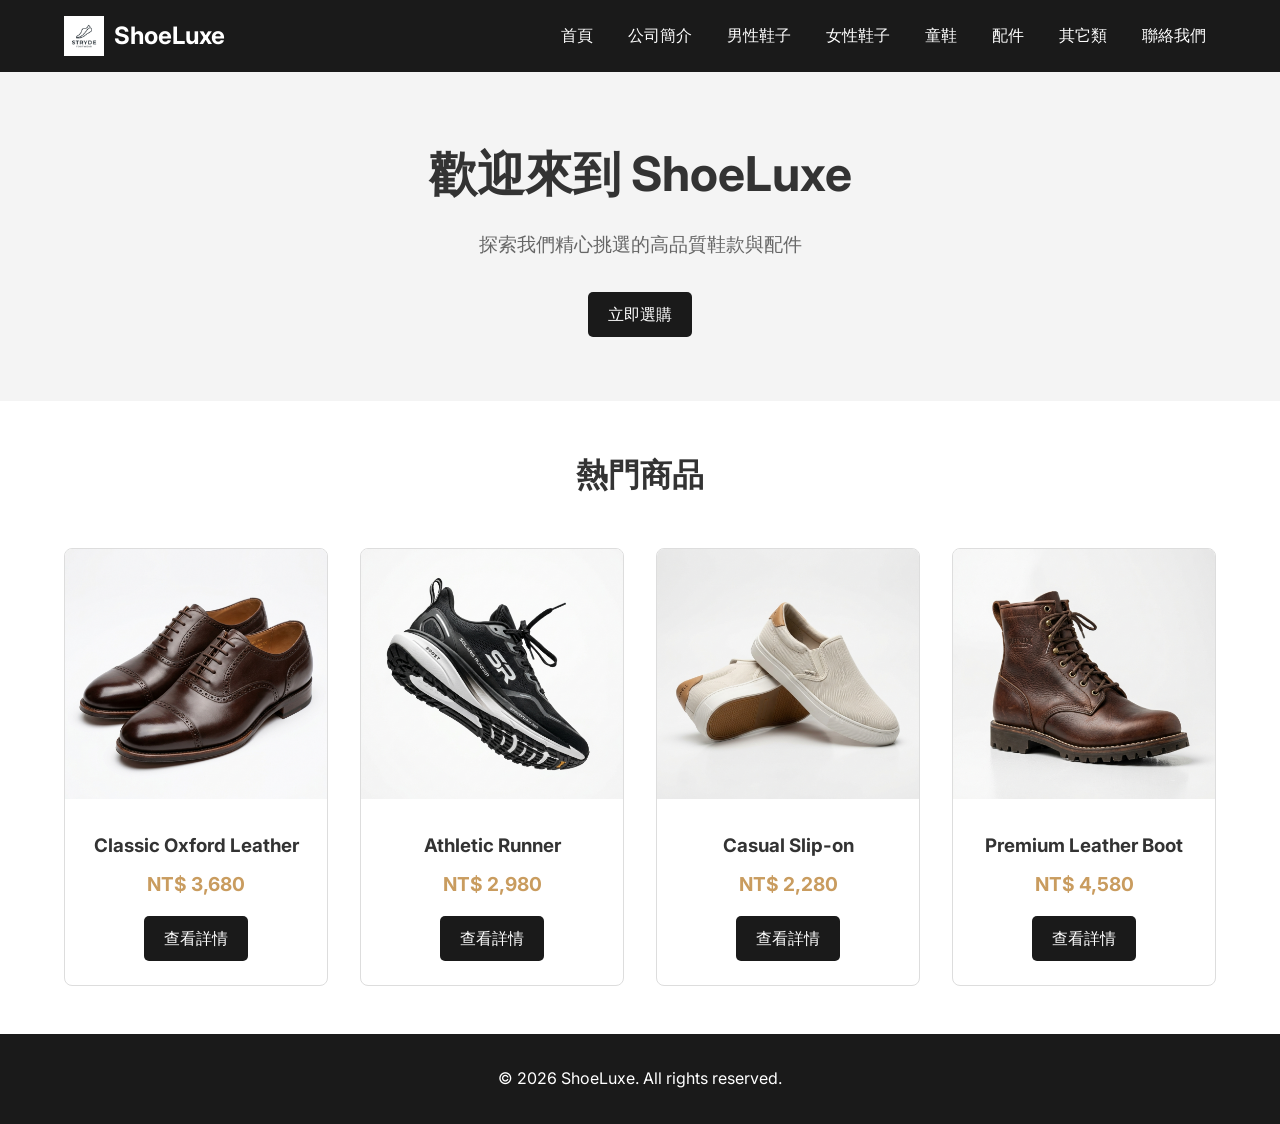
<file: index.html>
<!DOCTYPE html>
<html lang="zh-TW">
<head>
    <meta charset="UTF-8">
    <meta name="viewport" content="width=device-width, initial-scale=1.0">
    <title>謝筑崴的鞋子專賣店</title>
    <meta name="description" content="這是謝筑崴的期末作業，這是一個關於鞋子專賣店的網站，裡面有男鞋、女鞋、兒童鞋還有其他類鞋子用品">
    <meta name="keywords" content="謝筑崴,期末作業,男生鞋子,女生鞋子,童鞋,side project, SEO, TDK">
    <link rel="stylesheet" href="css/style.css">
    <link href="https://fonts.googleapis.com/css2?family=Inter:wght@400;600;700&display=swap" rel="stylesheet">
    <meta name="google-site-verification" content="RbcjhqquESk4elyq4oFd_9eKBiSUAHQCHx4CohAJn1c" />
</head>
<body>
    <nav class="navbar">
        <div class="container">
            <a href="index.html" class="logo"><img src="images/logo.png" alt="ShoeLogo" style="height:40px;"> ShoeLuxe</a>
            <ul class="nav-links">
                <li><a href="index.html">首頁</a></li>
                <li><a href="about.html">公司簡介</a></li>
                <li><a href="mens.html">男性鞋子</a></li>
                <li><a href="womens.html">女性鞋子</a></li>
                <li><a href="kids.html">童鞋</a></li>
                <li><a href="accessories.html">配件</a></li>
                <li><a href="others.html">其它類</a></li>
                <li><a href="contact.html">聯絡我們</a></li>
            </ul>
        </div>
    </nav>
    <header class="hero">
        <div class="container">
            <h1>歡迎來到 ShoeLuxe</h1>
            <p>探索我們精心挑選的高品質鞋款與配件</p>
            <a href="mens.html" class="btn">立即選購</a>
        </div>
    </header>
    <div class="container">
        <h2 class="section-title">熱門商品</h2>
        <div class="products-grid" id="featured-products"></div>
    </div>
    <footer class="footer">
        <div class="container">
            <p>&copy; 2026 ShoeLuxe. All rights reserved.</p>
        </div>
    </footer>
    <script src="js/products.js"></script>
    <script src="js/main.js"></script>
</body>
</html>
</file>
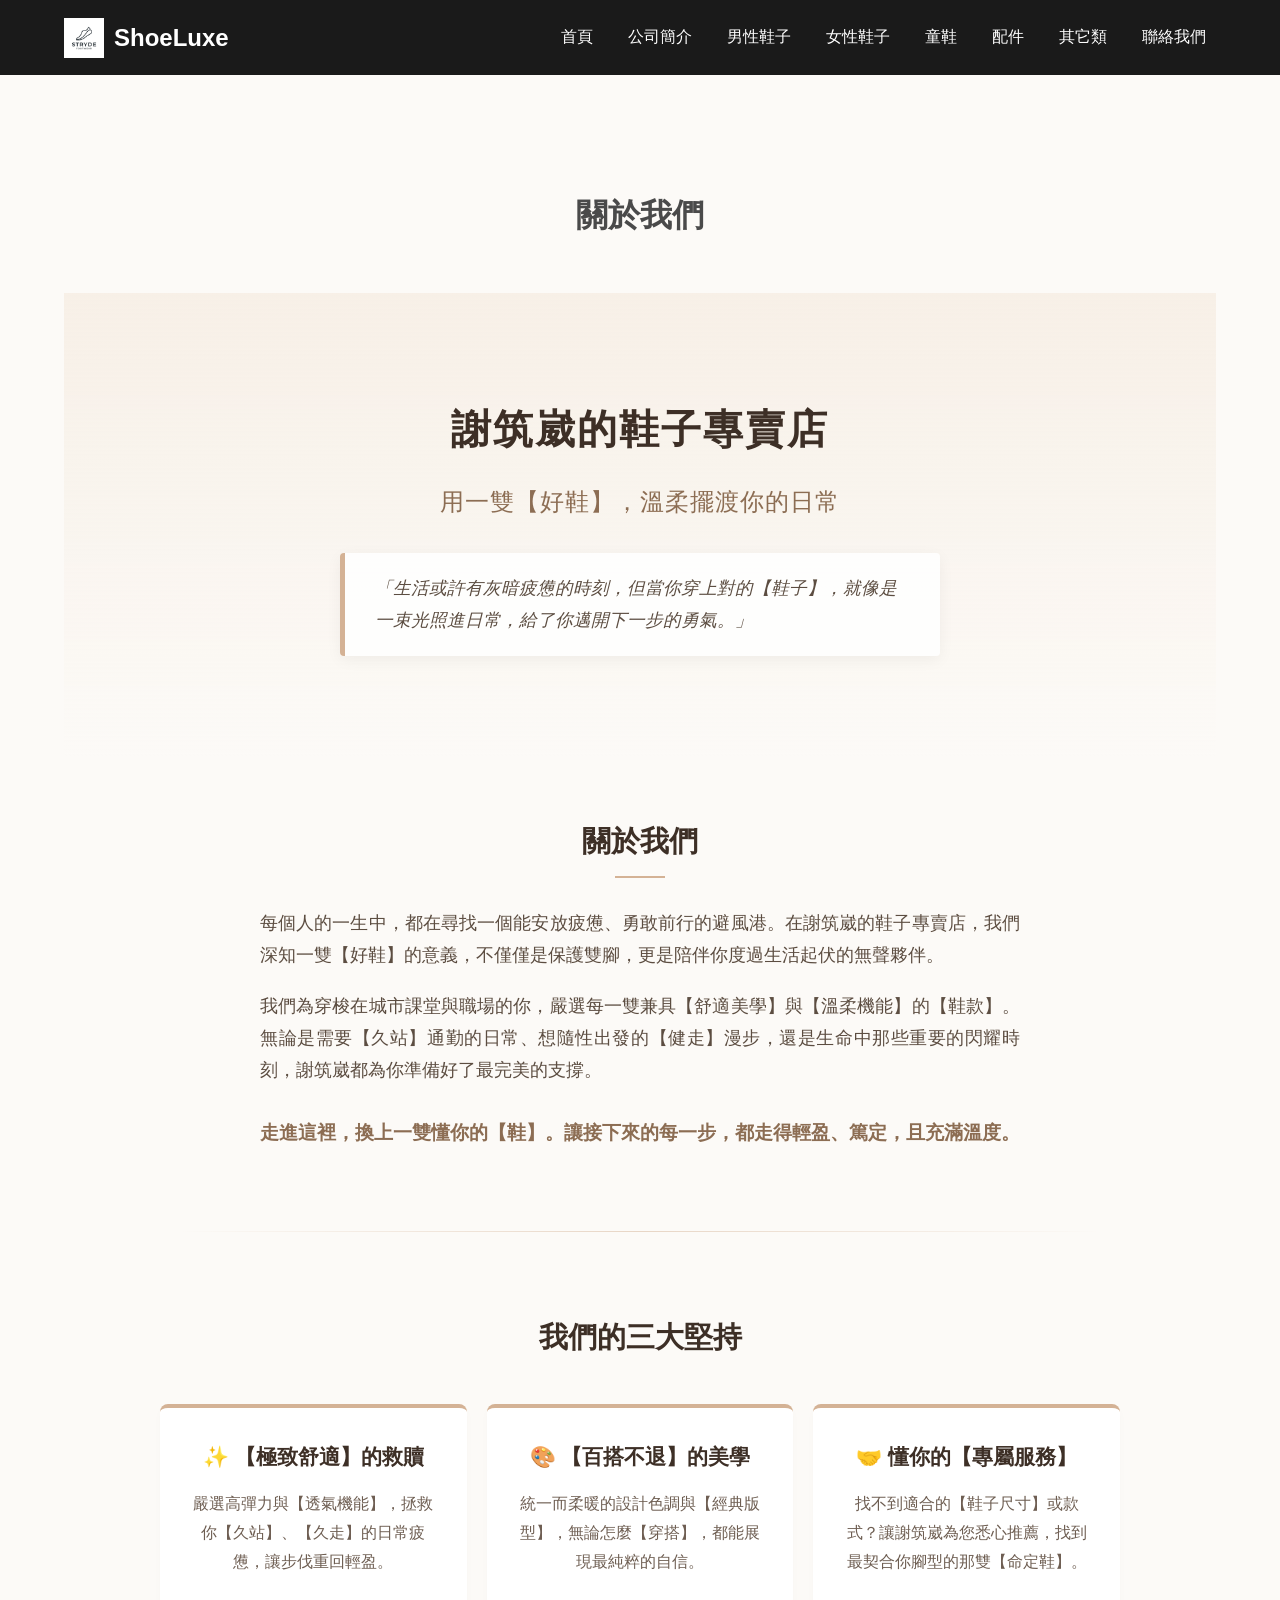
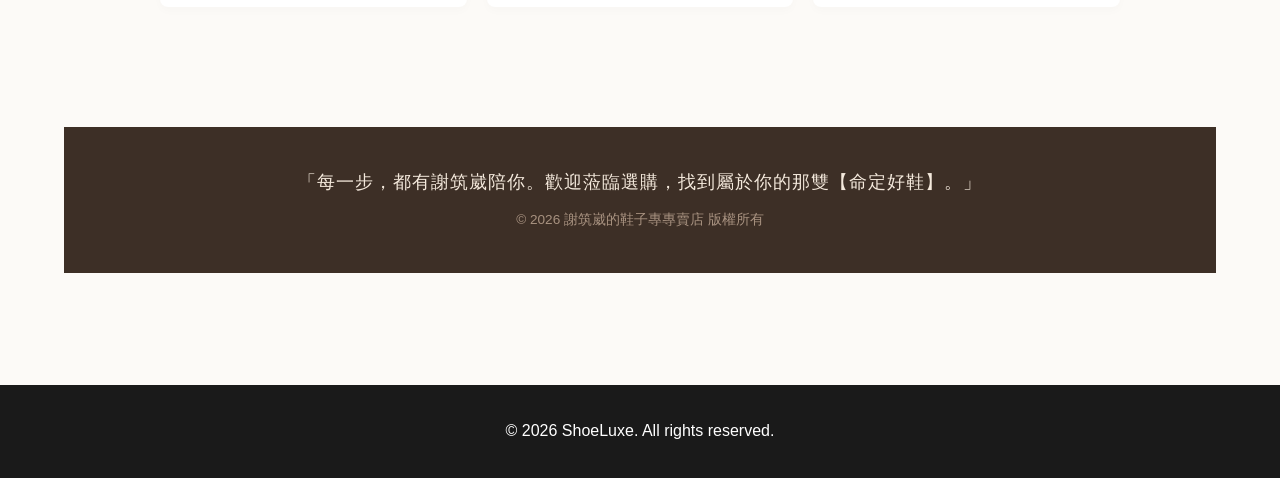
<file: about.html>
<!DOCTYPE html>
<html lang="zh-TW">
<head>
    <meta charset="UTF-8">
    <meta name="viewport" content="width=device-width, initial-scale=1.0">
    <title>公司簡介 - ShoeLuxe</title>
    <link rel="stylesheet" href="css/style.css">
    <link href="https://fonts.googleapis.com/css2?family=Inter:wght@400;600;700&display=swap" rel="stylesheet">
</head>
<body>
    <nav class="navbar">
        <div class="container">
            <a href="index.html" class="logo"><img src="images/logo.png" alt="ShoeLogo" style="height:40px;"> ShoeLuxe</a>
            <ul class="nav-links">
                <li><a href="index.html">首頁</a></li>
                <li><a href="about.html">公司簡介</a></li>
                <li><a href="mens.html">男性鞋子</a></li>
                <li><a href="womens.html">女性鞋子</a></li>
                <li><a href="kids.html">童鞋</a></li>
                <li><a href="accessories.html">配件</a></li>
                <li><a href="others.html">其它類</a></li>
                <li><a href="contact.html">聯絡我們</a></li>
            </ul>
        </div>
    </nav>
    <div class="container about">
        <h2 class="section-title">關於我們</h2>
       <body style="margin: 0; padding: 0; font-family: 'PingFang TC', 'Heiti TC', 'Microsoft JhengHei', sans-serif; background-color: #fcfaf7; color: #4a4a4a; line-height: 1.8;">

    <!-- 橫幅 Header / Banner -->
    <header style="background: linear-gradient(rgba(244, 233, 220, 0.6), rgba(252, 250, 247, 1)), url('https://images.unsplash.com/photo-1549298916-b41d501d3772?auto=format&fit=crop&w=1200&q=80') center/cover no-repeat; padding: 100px 20px; text-align: center;">
        <h1 style="font-size: 2.5rem; color: #3d2f26; margin: 0 0 15px 0; font-weight: 700; letter-spacing: 2px;">謝筑崴的鞋子專賣店</h1>
        <p style="font-size: 1.5rem; color: #8c6d53; margin: 0 0 30px 0; font-weight: 500; letter-spacing: 1px;">用一雙【好鞋】，溫柔擺渡你的日常</p>
        
        <!-- 金句引言 Blockquote -->
        <div style="max-width: 600px; margin: 0 auto; background-color: rgba(255, 255, 255, 0.85); border-left: 5px solid #d4b295; padding: 20px 30px; border-radius: 4px; box-shadow: 0 4px 15px rgba(0,0,0,0.05);">
            <p style="margin: 0; font-style: italic; color: #5c4d41; font-size: 1.1rem; text-align: left;">
                「生活或許有灰暗疲憊的時刻，但當你穿上對的【鞋子】，就像是一束光照進日常，給了你邁開下一步的勇氣。」
            </p>
        </div>
    </header>

    <!-- 品牌故事 Section -->
    <section style="max-width: 800px; margin: 0 auto; padding: 60px 20px; text-align: center;">
        <h2 style="font-size: 1.8rem; color: #3d2f26; margin-bottom: 30px; position: relative; padding-bottom: 10px;">
            關於我們
            <span style="position: absolute; bottom: 0; left: 50%; transform: translateX(-50%); width: 50px; height: 2px; background-color: #d4b295;"></span>
        </h2>
        <p style="font-size: 1.1rem; color: #5c4d41; margin-bottom: 20px; text-align: justify; text-justify: inter-ideograph;">
            每個人的一生中，都在尋找一個能安放疲憊、勇敢前行的避風港。在謝筑崴的鞋子專賣店，我們深知一雙【好鞋】的意義，不僅僅是保護雙腳，更是陪伴你度過生活起伏的無聲夥伴。
        </p>
        <p style="font-size: 1.1rem; color: #5c4d41; margin-bottom: 20px; text-align: justify; text-justify: inter-ideograph;">
            我們為穿梭在城市課堂與職場的你，嚴選每一雙兼具【舒適美學】與【溫柔機能】的【鞋款】。無論是需要【久站】通勤的日常、想隨性出發的【健走】漫步，還是生命中那些重要的閃耀時刻，謝筑崴都為你準備好了最完美的支撐。
        </p>
        <p style="font-size: 1.2rem; color: #8c6d53; font-weight: bold; margin-top: 30px;">
            走進這裡，換上一雙懂你的【鞋】。讓接下來的每一步，都走得輕盈、篤定，且充滿溫度。
        </p>
    </section>

    <!-- 分隔線 -->
    <hr style="border: 0; height: 1px; background: linear-gradient(to right, rgba(0,0,0,0), rgba(212, 178, 149, 0.5), rgba(0,0,0,0)); margin: 20px auto; max-width: 80%;" />

    <!-- 三大堅持 Section -->
    <section style="max-width: 1000px; margin: 0 auto; padding: 60px 20px;">
        <h2 style="font-size: 1.8rem; color: #3d2f26; text-align: center; margin-bottom: 40px;">我們的三大堅持</h2>
        
        <div style="display: flex; flex-wrap: wrap; justify-content: space-between; gap: 20px;">
            <!-- 堅持 1 -->
            <div style="flex: 1; min-width: 280px; background-color: #ffffff; padding: 30px; border-radius: 8px; box-shadow: 0 4px 10px rgba(0,0,0,0.02); border-top: 4px solid #d4b295;">
                <h3 style="font-size: 1.3rem; color: #3d2f26; margin-top: 0; margin-bottom: 15px;">✨ 【極致舒適】的救贖</h3>
                <p style="margin: 0; color: #6e5e52; font-size: 1rem;">嚴選高彈力與【透氣機能】，拯救你【久站】、【久走】的日常疲憊，讓步伐重回輕盈。</p>
            </div>
            
            <!-- 堅持 2 -->
            <div style="flex: 1; min-width: 280px; background-color: #ffffff; padding: 30px; border-radius: 8px; box-shadow: 0 4px 10px rgba(0,0,0,0.02); border-top: 4px solid #d4b295;">
                <h3 style="font-size: 1.3rem; color: #3d2f26; margin-top: 0; margin-bottom: 15px;">🎨 【百搭不退】的美學</h3>
                <p style="margin: 0; color: #6e5e52; font-size: 1rem;">統一而柔暖的設計色調與【經典版型】，無論怎麼【穿搭】，都能展現最純粹的自信。</p>
            </div>
            
            <!-- 堅持 3 -->
            <div style="flex: 1; min-width: 280px; background-color: #ffffff; padding: 30px; border-radius: 8px; box-shadow: 0 4px 10px rgba(0,0,0,0.02); border-top: 4px solid #d4b295;">
                <h3 style="font-size: 1.3rem; color: #3d2f26; margin-top: 0; margin-bottom: 15px;">🤝 懂你的【專屬服務】</h3>
                <p style="margin: 0; color: #6e5e52; font-size: 1rem;">找不到適合的【鞋子尺寸】或款式？讓謝筑崴為您悉心推薦，找到最契合你腳型的那雙【命定鞋】。</p>
            </div>
        </div>
    </section>

    <!-- 頁尾 Footer -->
    <footer style="background-color: #3d2f26; color: #f4e9dc; text-align: center; padding: 40px 20px; margin-top: 60px;">
        <p style="font-size: 1.1rem; margin: 0 0 10px 0; letter-spacing: 1px;">「每一步，都有謝筑崴陪你。歡迎蒞臨選購，找到屬於你的那雙【命定好鞋】。」</p>
        <p style="font-size: 0.85rem; color: #a89280; margin: 0;">&copy; 2026 謝筑崴的鞋子專專賣店 版權所有</p>
    </footer>
    </div>
    <footer class="footer">
        <div class="container">
            <p>&copy; 2026 ShoeLuxe. All rights reserved.</p>
        </div>
    </footer>
    <script src="js/products.js"></script>
    <script src="js/main.js"></script>
</body>
</html>
</file>
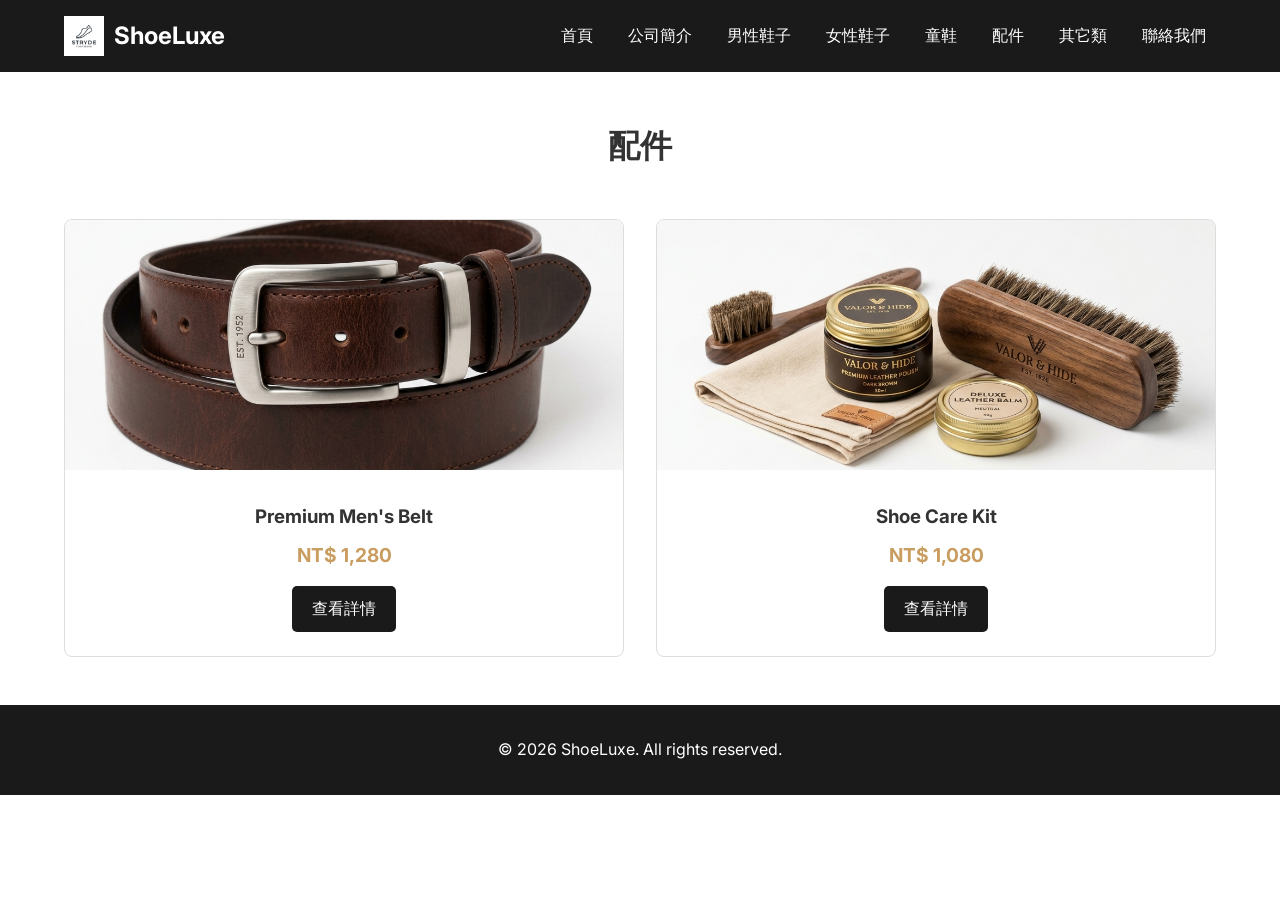
<file: accessories.html>
<!DOCTYPE html>
<html lang="zh-TW">
<head>
    <meta charset="UTF-8">
    <meta name="viewport" content="width=device-width, initial-scale=1.0">
    <title>配件 - ShoeLuxe</title>
    <link rel="stylesheet" href="css/style.css">
    <link href="https://fonts.googleapis.com/css2?family=Inter:wght@400;600;700&display=swap" rel="stylesheet">
</head>
<body>
    <nav class="navbar">
        <div class="container">
            <a href="index.html" class="logo"><img src="images/logo.png" alt="ShoeLogo" style="height:40px;"> ShoeLuxe</a>
            <ul class="nav-links">
                <li><a href="index.html">首頁</a></li>
                <li><a href="about.html">公司簡介</a></li>
                <li><a href="mens.html">男性鞋子</a></li>
                <li><a href="womens.html">女性鞋子</a></li>
                <li><a href="kids.html">童鞋</a></li>
                <li><a href="accessories.html">配件</a></li>
                <li><a href="others.html">其它類</a></li>
                <li><a href="contact.html">聯絡我們</a></li>
            </ul>
        </div>
    </nav>
    <div class="container">
        <h2 class="section-title">配件</h2>
        <div class="products-grid" id="accessories-products"></div>
    </div>
    <footer class="footer">
        <div class="container">
            <p>&copy; 2026 ShoeLuxe. All rights reserved.</p>
        </div>
    </footer>
    <script src="js/products.js"></script>
    <script src="js/main.js"></script>
</body>
</html>
</file>
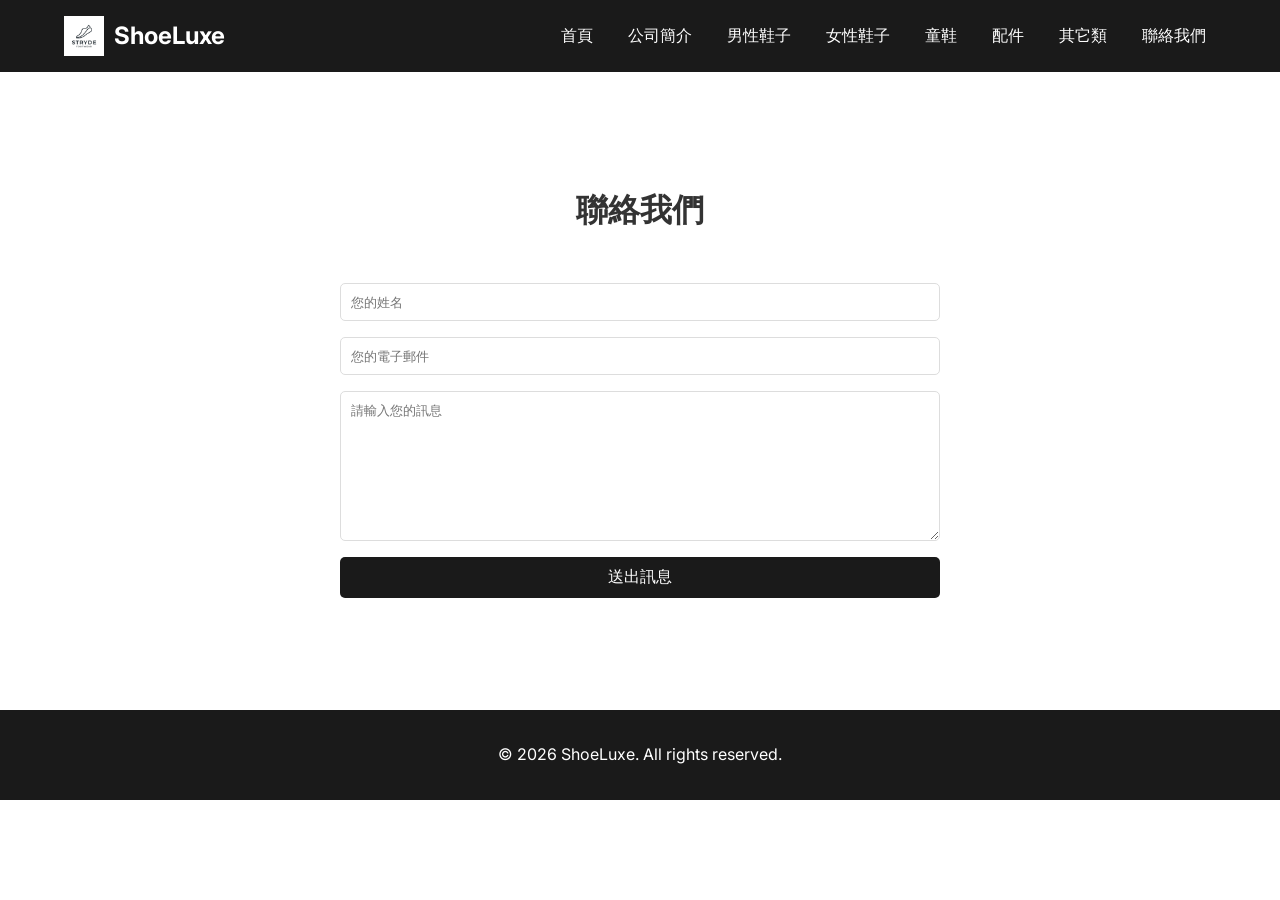
<file: contact.html>
<!DOCTYPE html>
<html lang="zh-TW">
<head>
    <meta charset="UTF-8">
    <meta name="viewport" content="width=device-width, initial-scale=1.0">
    <title>聯絡我們 - ShoeLuxe</title>
    <link rel="stylesheet" href="css/style.css">
    <link href="https://fonts.googleapis.com/css2?family=Inter:wght@400;600;700&display=swap" rel="stylesheet">
</head>
<body>
    <nav class="navbar">
        <div class="container">
            <a href="index.html" class="logo"><img src="images/logo.png" alt="ShoeLogo" style="height:40px;"> ShoeLuxe</a>
            <ul class="nav-links">
                <li><a href="index.html">首頁</a></li>
                <li><a href="about.html">公司簡介</a></li>
                <li><a href="mens.html">男性鞋子</a></li>
                <li><a href="womens.html">女性鞋子</a></li>
                <li><a href="kids.html">童鞋</a></li>
                <li><a href="accessories.html">配件</a></li>
                <li><a href="others.html">其它類</a></li>
                <li><a href="contact.html">聯絡我們</a></li>
            </ul>
        </div>
    </nav>
    <div class="container contact">
        <h2 class="section-title">聯絡我們</h2>
        <form>
            <input type="text" placeholder="您的姓名" required>
            <input type="email" placeholder="您的電子郵件" required>
            <textarea placeholder="請輸入您的訊息" required></textarea>
            <button type="button" class="btn" onclick="alert('訊息已送出！')">送出訊息</button>
        </form>
    </div>
    <footer class="footer">
        <div class="container">
            <p>&copy; 2026 ShoeLuxe. All rights reserved.</p>
        </div>
    </footer>
    <script src="js/products.js"></script>
    <script src="js/main.js"></script>
</body>
</html>
</file>
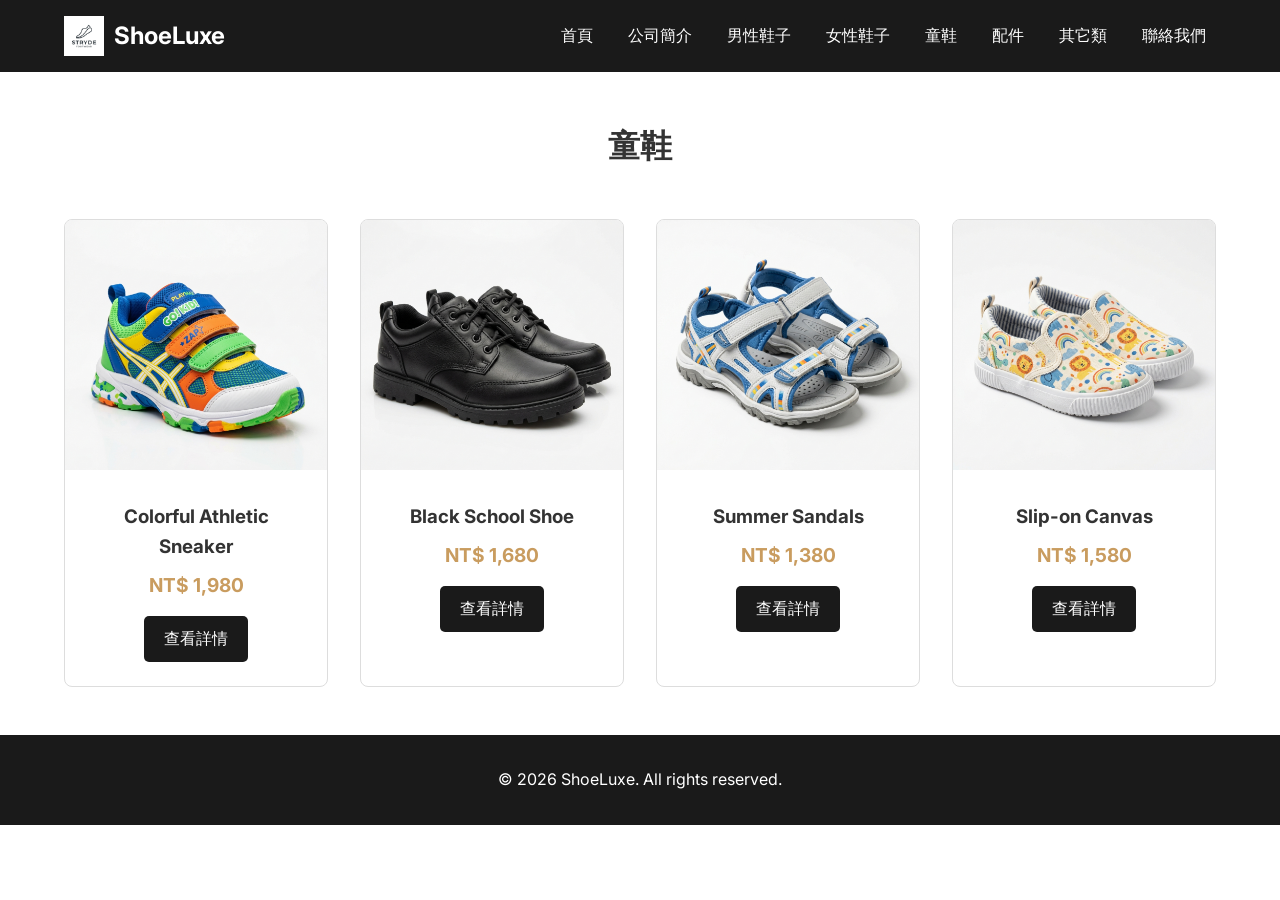
<file: kids.html>
<!DOCTYPE html>
<html lang="zh-TW">
<head>
    <meta charset="UTF-8">
    <meta name="viewport" content="width=device-width, initial-scale=1.0">
    <title>童鞋 - ShoeLuxe</title>
    <link rel="stylesheet" href="css/style.css">
    <link href="https://fonts.googleapis.com/css2?family=Inter:wght@400;600;700&display=swap" rel="stylesheet">
</head>
<body>
    <nav class="navbar">
        <div class="container">
            <a href="index.html" class="logo"><img src="images/logo.png" alt="ShoeLogo" style="height:40px;"> ShoeLuxe</a>
            <ul class="nav-links">
                <li><a href="index.html">首頁</a></li>
                <li><a href="about.html">公司簡介</a></li>
                <li><a href="mens.html">男性鞋子</a></li>
                <li><a href="womens.html">女性鞋子</a></li>
                <li><a href="kids.html">童鞋</a></li>
                <li><a href="accessories.html">配件</a></li>
                <li><a href="others.html">其它類</a></li>
                <li><a href="contact.html">聯絡我們</a></li>
            </ul>
        </div>
    </nav>
    <div class="container">
        <h2 class="section-title">童鞋</h2>
        <div class="products-grid" id="kids-products"></div>
    </div>
    <footer class="footer">
        <div class="container">
            <p>&copy; 2026 ShoeLuxe. All rights reserved.</p>
        </div>
    </footer>
    <script src="js/products.js"></script>
    <script src="js/main.js"></script>
</body>
</html>
</file>
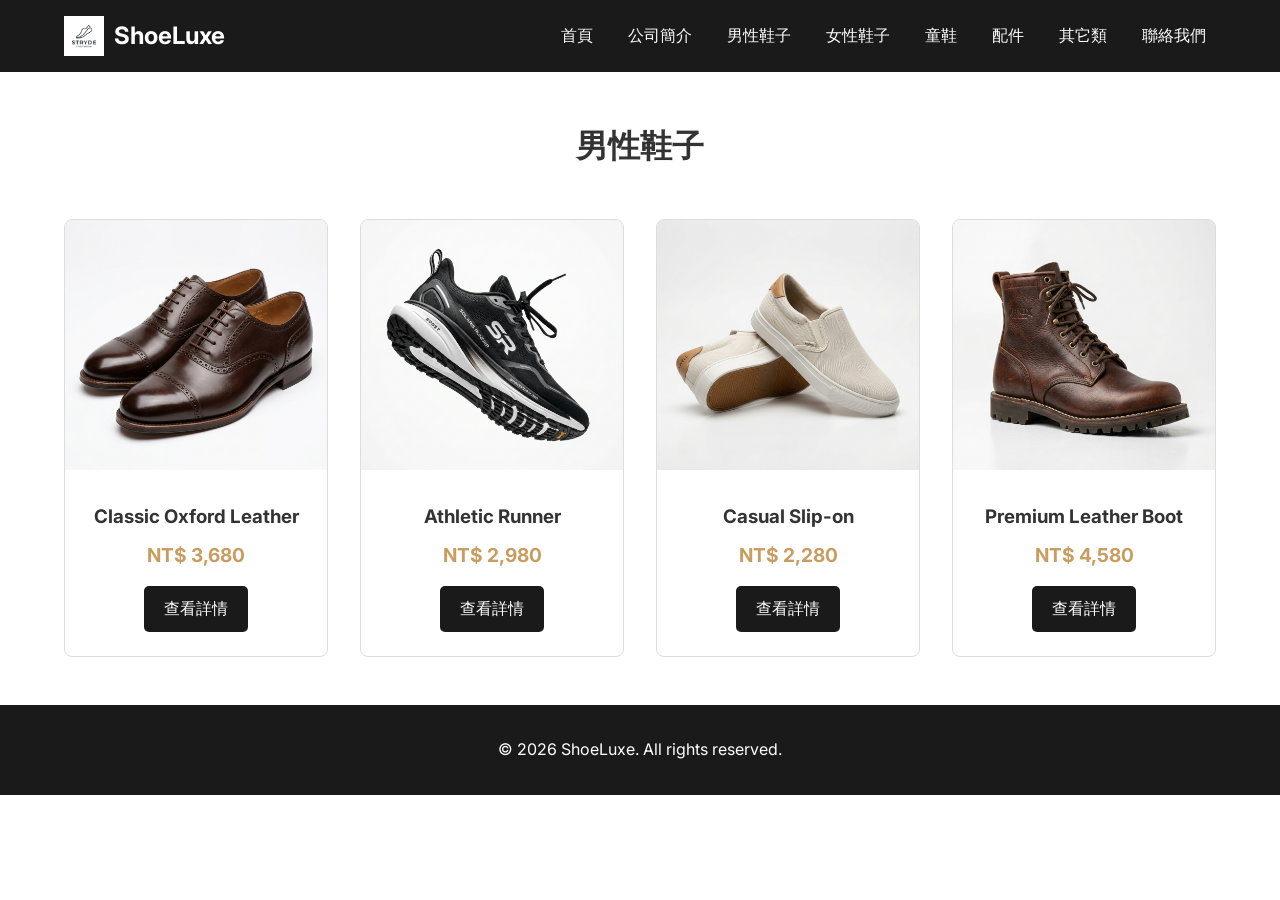
<file: mens.html>
<!DOCTYPE html>
<html lang="zh-TW">
<head>
    <meta charset="UTF-8">
    <meta name="viewport" content="width=device-width, initial-scale=1.0">
    <title>男性鞋子 - ShoeLuxe</title>
    <link rel="stylesheet" href="css/style.css">
    <link href="https://fonts.googleapis.com/css2?family=Inter:wght@400;600;700&display=swap" rel="stylesheet">
</head>
<body>
    <nav class="navbar">
        <div class="container">
            <a href="index.html" class="logo"><img src="images/logo.png" alt="ShoeLogo" style="height:40px;"> ShoeLuxe</a>
            <ul class="nav-links">
                <li><a href="index.html">首頁</a></li>
                <li><a href="about.html">公司簡介</a></li>
                <li><a href="mens.html">男性鞋子</a></li>
                <li><a href="womens.html">女性鞋子</a></li>
                <li><a href="kids.html">童鞋</a></li>
                <li><a href="accessories.html">配件</a></li>
                <li><a href="others.html">其它類</a></li>
                <li><a href="contact.html">聯絡我們</a></li>
            </ul>
        </div>
    </nav>
    <div class="container">
        <h2 class="section-title">男性鞋子</h2>
        <div class="products-grid" id="mens-products"></div>
    </div>
    <footer class="footer">
        <div class="container">
            <p>&copy; 2026 ShoeLuxe. All rights reserved.</p>
        </div>
    </footer>
    <script src="js/products.js"></script>
    <script src="js/main.js"></script>
</body>
</html>
</file>
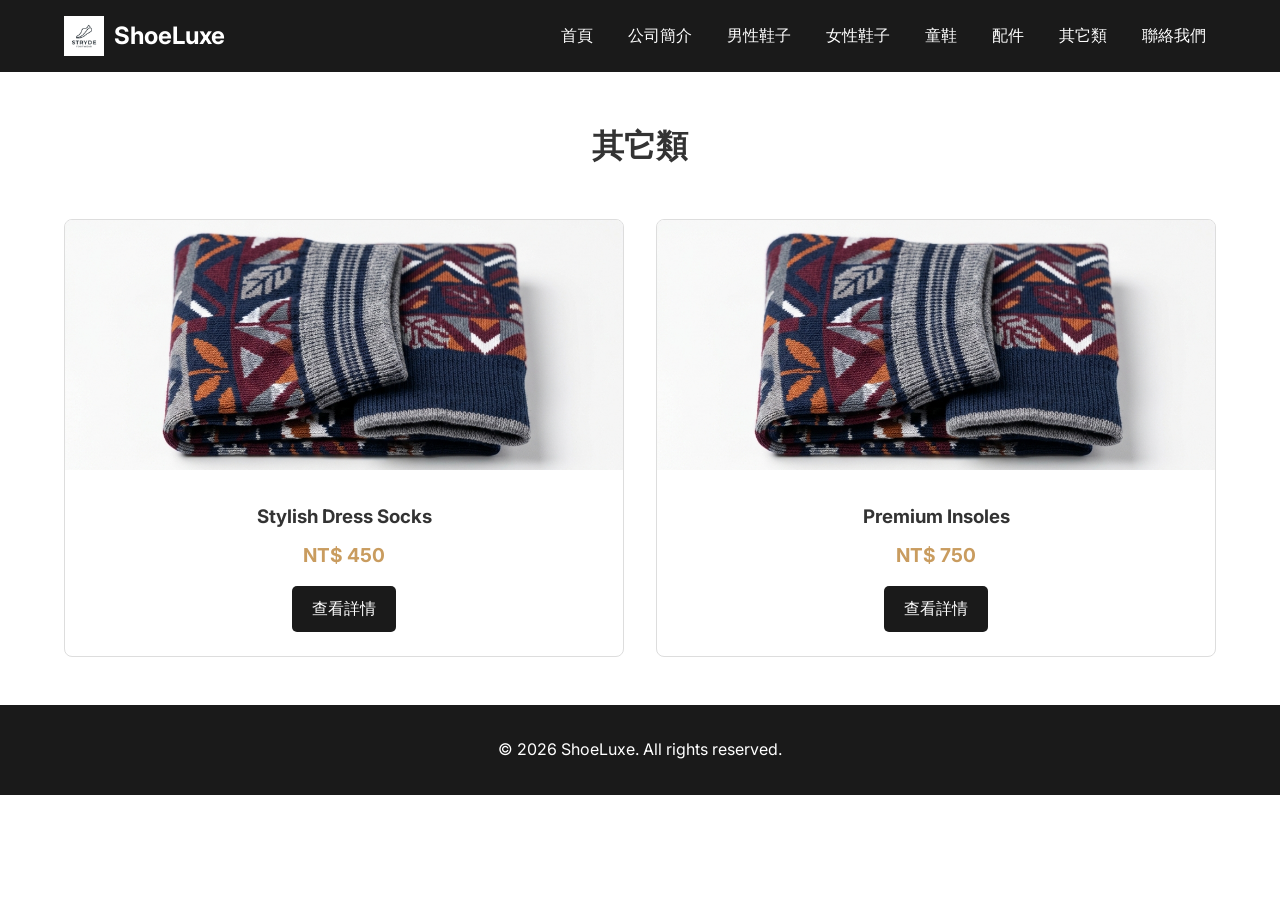
<file: others.html>
<!DOCTYPE html>
<html lang="zh-TW">
<head>
    <meta charset="UTF-8">
    <meta name="viewport" content="width=device-width, initial-scale=1.0">
    <title>其它類 - ShoeLuxe</title>
    <link rel="stylesheet" href="css/style.css">
    <link href="https://fonts.googleapis.com/css2?family=Inter:wght@400;600;700&display=swap" rel="stylesheet">
</head>
<body>
    <nav class="navbar">
        <div class="container">
            <a href="index.html" class="logo"><img src="images/logo.png" alt="ShoeLogo" style="height:40px;"> ShoeLuxe</a>
            <ul class="nav-links">
                <li><a href="index.html">首頁</a></li>
                <li><a href="about.html">公司簡介</a></li>
                <li><a href="mens.html">男性鞋子</a></li>
                <li><a href="womens.html">女性鞋子</a></li>
                <li><a href="kids.html">童鞋</a></li>
                <li><a href="accessories.html">配件</a></li>
                <li><a href="others.html">其它類</a></li>
                <li><a href="contact.html">聯絡我們</a></li>
            </ul>
        </div>
    </nav>
    <div class="container">
        <h2 class="section-title">其它類</h2>
        <div class="products-grid" id="others-products"></div>
    </div>
    <footer class="footer">
        <div class="container">
            <p>&copy; 2026 ShoeLuxe. All rights reserved.</p>
        </div>
    </footer>
    <script src="js/products.js"></script>
    <script src="js/main.js"></script>
</body>
</html>
</file>
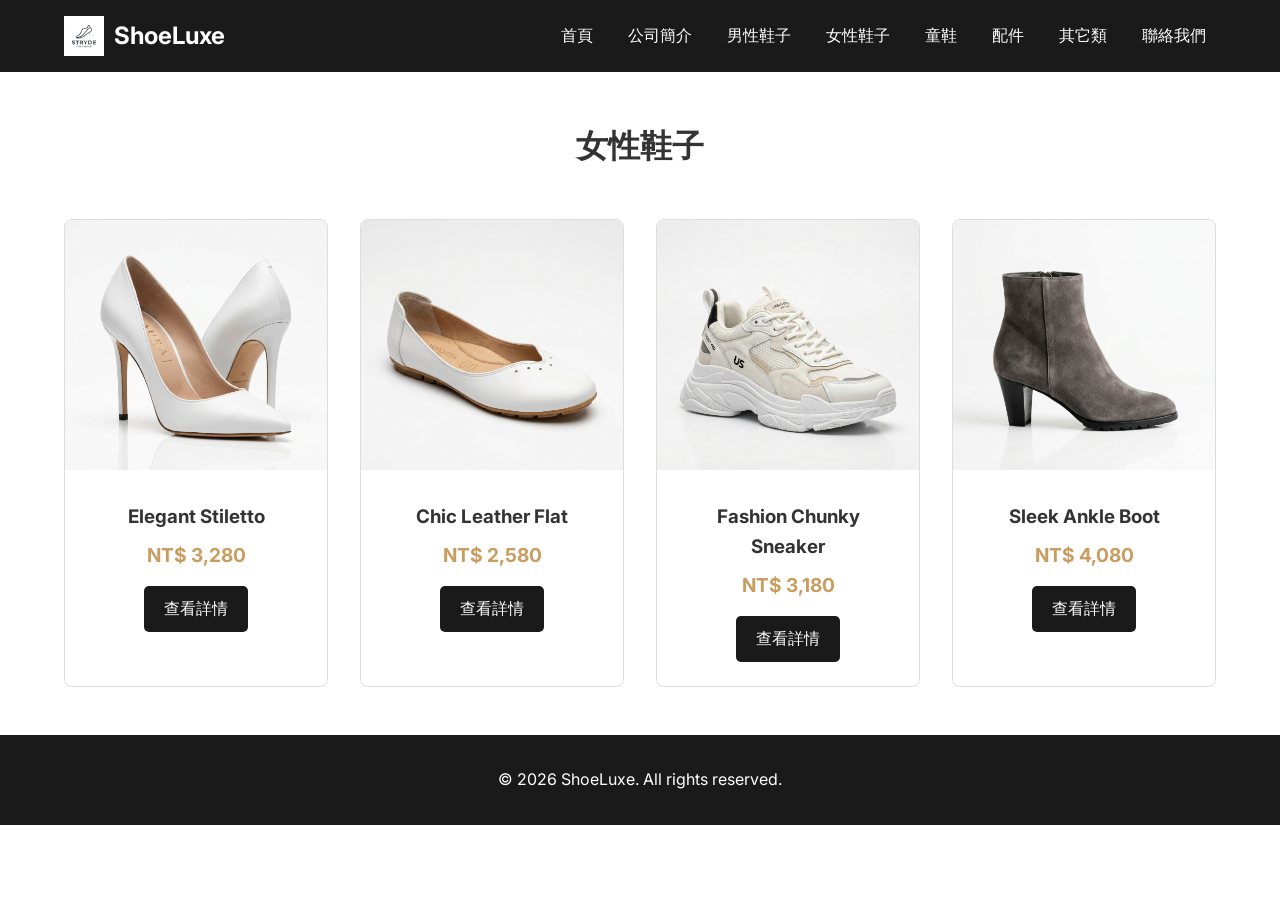
<file: womens.html>
<!DOCTYPE html>
<html lang="zh-TW">
<head>
    <meta charset="UTF-8">
    <meta name="viewport" content="width=device-width, initial-scale=1.0">
    <title>女性鞋子 - ShoeLuxe</title>
    <link rel="stylesheet" href="css/style.css">
    <link href="https://fonts.googleapis.com/css2?family=Inter:wght@400;600;700&display=swap" rel="stylesheet">
</head>
<body>
    <nav class="navbar">
        <div class="container">
            <a href="index.html" class="logo"><img src="images/logo.png" alt="ShoeLogo" style="height:40px;"> ShoeLuxe</a>
            <ul class="nav-links">
                <li><a href="index.html">首頁</a></li>
                <li><a href="about.html">公司簡介</a></li>
                <li><a href="mens.html">男性鞋子</a></li>
                <li><a href="womens.html">女性鞋子</a></li>
                <li><a href="kids.html">童鞋</a></li>
                <li><a href="accessories.html">配件</a></li>
                <li><a href="others.html">其它類</a></li>
                <li><a href="contact.html">聯絡我們</a></li>
            </ul>
        </div>
    </nav>
    <div class="container">
        <h2 class="section-title">女性鞋子</h2>
        <div class="products-grid" id="womens-products"></div>
    </div>
    <footer class="footer">
        <div class="container">
            <p>&copy; 2026 ShoeLuxe. All rights reserved.</p>
        </div>
    </footer>
    <script src="js/products.js"></script>
    <script src="js/main.js"></script>
</body>
</html>
</file>
<file: css/style.css>
:root {
    --primary-color: #1a1a1a;
    --secondary-color: #f4f4f4;
    --accent-color: #c99c5f;
    --text-color: #333;
    --bg-color: #fff;
    --font-family: 'Inter', sans-serif;
}
* { margin: 0; padding: 0; box-sizing: border-box; }
body { font-family: var(--font-family); color: var(--text-color); background: var(--bg-color); line-height: 1.6; }
.container { width: 90%; max-width: 1200px; margin: 0 auto; }
.navbar { background: var(--primary-color); padding: 1rem 0; color: #fff; position: sticky; top: 0; z-index: 100;}
.navbar .container { display: flex; justify-content: space-between; align-items: center; }
.navbar .logo { color: #fff; text-decoration: none; font-size: 1.5rem; font-weight: bold; display: flex; align-items: center; gap: 10px;}
.navbar .nav-links { list-style: none; display: flex; gap: 15px; }
.navbar .nav-links a { color: #fff; text-decoration: none; padding: 5px 10px; transition: color 0.3s; }
.navbar .nav-links a:hover { color: var(--accent-color); }
.hero { background: var(--secondary-color); padding: 4rem 0; text-align: center; }
.hero h1 { font-size: 3rem; margin-bottom: 1rem; }
.hero p { font-size: 1.2rem; color: #666; margin-bottom: 2rem; }
.btn { display: inline-block; background: var(--primary-color); color: #fff; padding: 10px 20px; text-decoration: none; border-radius: 5px; transition: background 0.3s; cursor: pointer; border: none; font-size: 1rem;}
.btn:hover { background: var(--accent-color); }
.section-title { text-align: center; margin: 3rem 0; font-size: 2rem; }
.products-grid { display: grid; grid-template-columns: repeat(auto-fit, minmax(250px, 1fr)); gap: 2rem; margin-bottom: 3rem; }
.product-card { border: 1px solid #ddd; border-radius: 8px; overflow: hidden; transition: transform 0.3s, box-shadow 0.3s; background: #fff;}
.product-card:hover { transform: translateY(-5px); box-shadow: 0 5px 15px rgba(0,0,0,0.1); }
.product-card img { width: 100%; height: 250px; object-fit: cover; }
.product-card-body { padding: 1.5rem; text-align: center; }
.product-card h3 { margin-bottom: 0.5rem; }
.product-card .price { color: var(--accent-color); font-weight: bold; font-size: 1.2rem; margin-bottom: 1rem; }
.footer { background: var(--primary-color); color: #fff; text-align: center; padding: 2rem 0; margin-top: 3rem; }
.about, .contact { padding: 4rem 0; text-align: center; }
.contact form { max-width: 600px; margin: 0 auto; display: flex; flex-direction: column; gap: 1rem; }
.contact input, .contact textarea { padding: 10px; border: 1px solid #ddd; border-radius: 5px; font-family: inherit; }
.contact textarea { height: 150px; resize: vertical; }

/* Product Page Specific */
.product-detail { display: flex; gap: 3rem; padding: 4rem 0; align-items: center; }
.product-detail .img-container { flex: 1; }
.product-detail img { width: 100%; border-radius: 10px; box-shadow: 0 5px 15px rgba(0,0,0,0.1); }
.product-detail .info { flex: 1; }
.product-detail h1 { font-size: 2.5rem; margin-bottom: 1rem; }
.product-detail .price { font-size: 1.8rem; color: var(--accent-color); font-weight: bold; margin-bottom: 1rem; }
.product-detail p { font-size: 1.1rem; color: #555; margin-bottom: 2rem; }
@media(max-width: 768px) {
    .product-detail { flex-direction: column; }
    .navbar .container { flex-direction: column; gap: 1rem; }
}
</file>
